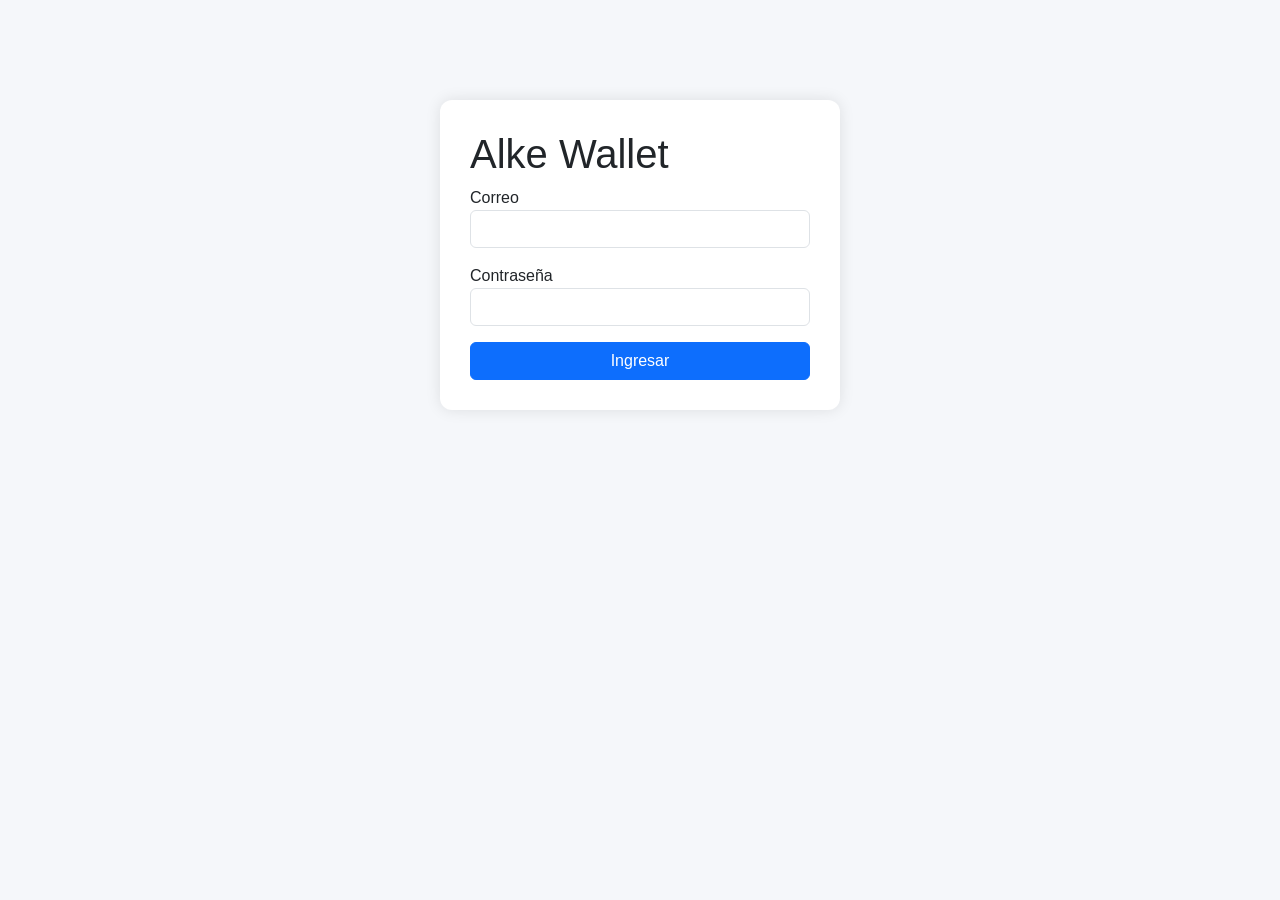
<file: index.html>
<!DOCTYPE html>
<html lang="es">
<head>
    <meta charset="UTF-8">
    <meta name="viewport" content="width=device-width, initial-scale=1.0">
    <title>Alke Wallet</title>

    <script>
        window.location.href = "pages/login.html";
    </script>
</head>
<body>

</body>
</html>
</file>
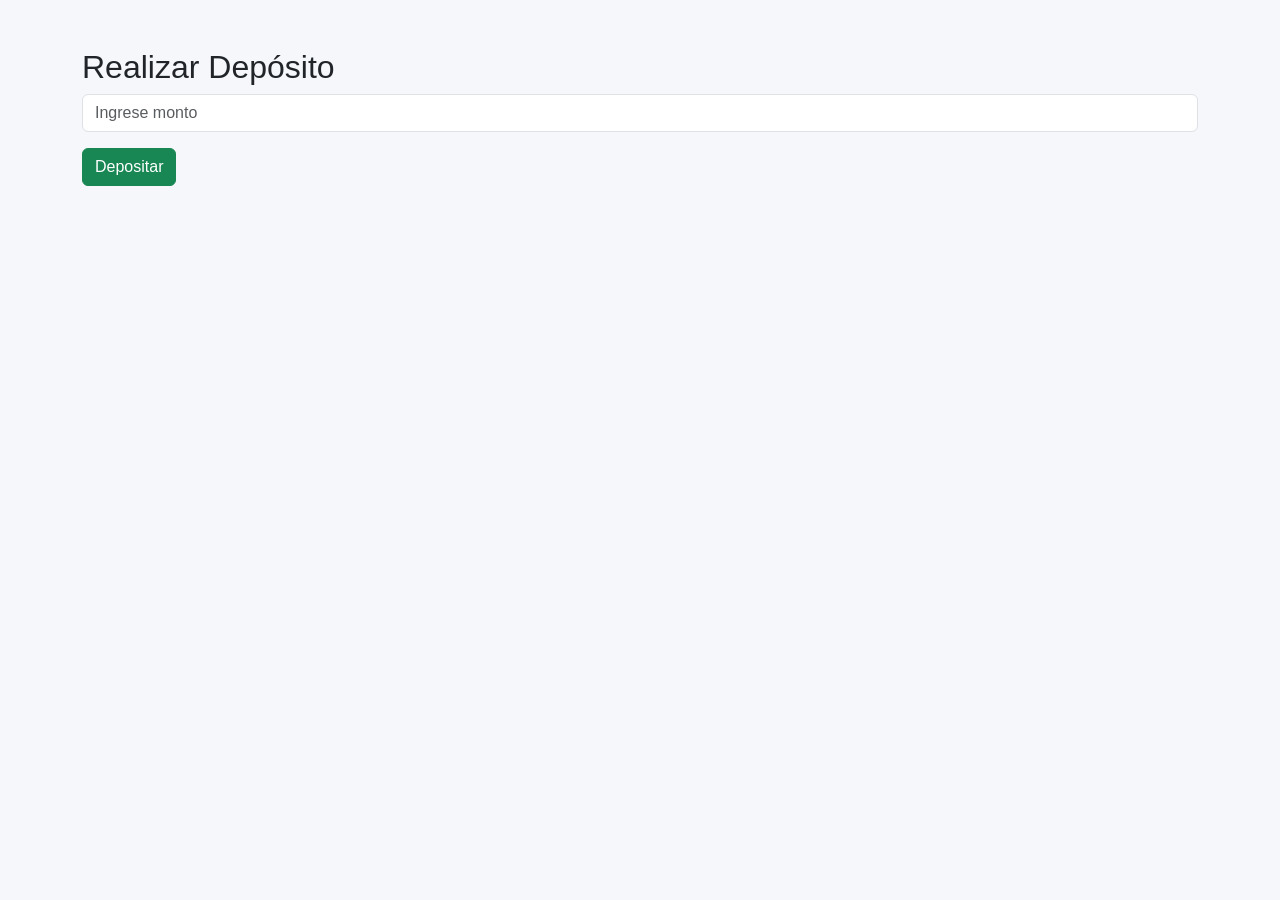
<file: pages/deposit.html>
<!DOCTYPE html>
<html lang="es">
<head>

<meta charset="UTF-8">
<meta name="viewport" content="width=device-width, initial-scale=1.0">

<title>Depósitos</title>

<link href="https://cdn.jsdelivr.net/npm/bootstrap@5.3.3/dist/css/bootstrap.min.css" rel="stylesheet">

<link rel="stylesheet" href="../assets/css/styles.css">

</head>
<body>

<div class="container mt-5">

<h2>Realizar Depósito</h2>

<form id="depositForm">

<input
type="number"
id="amount"
class="form-control mb-3"
placeholder="Ingrese monto"
required>

<button class="btn btn-success">
Depositar
</button>

</form>

<p id="resultado"></p>

</div>

<script src="https://code.jquery.com/jquery-3.7.1.min.js"></script>

<script src="../assets/js/deposit.js"></script>

</body>
</html>
</file>
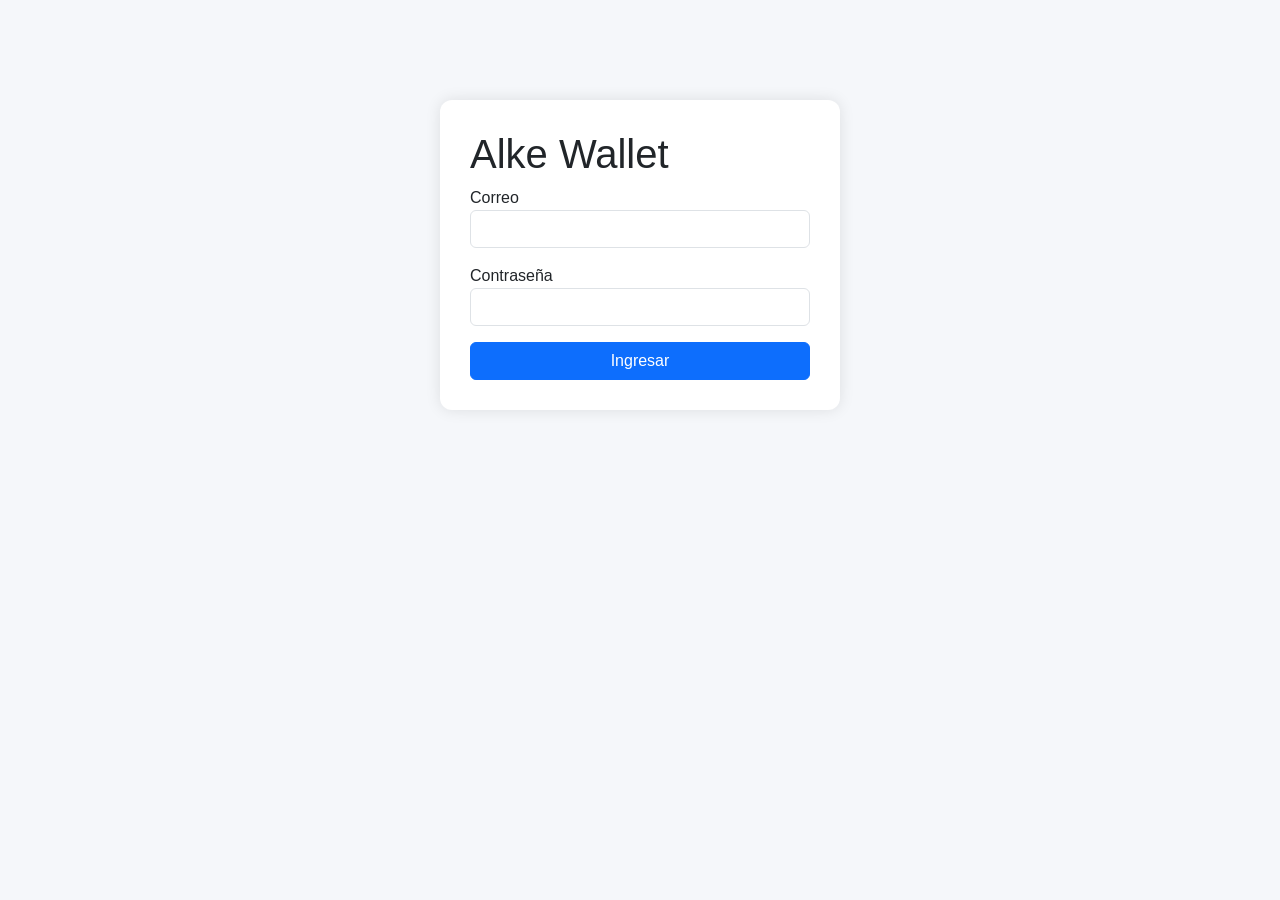
<file: pages/login.html>
<!DOCTYPE html>
<html lang="es">
<head>

    <meta charset="UTF-8">
    <meta name="viewport" content="width=device-width, initial-scale=1.0">

    <title>Login - Alke Wallet</title>

    <link href="https://cdn.jsdelivr.net/npm/bootstrap@5.3.3/dist/css/bootstrap.min.css" rel="stylesheet">

    <link rel="stylesheet" href="../assets/css/styles.css">

</head>
<body>

<div class="container">

    <div class="login-card">

        <h1>Alke Wallet</h1>

        <form id="loginForm">

            <div class="mb-3">
                <label>Correo</label>
                <input
                    type="email"
                    class="form-control"
                    id="email"
                    required>
            </div>

            <div class="mb-3">
                <label>Contraseña</label>
                <input
                    type="password"
                    class="form-control"
                    id="password"
                    required>
            </div>

            <button class="btn btn-primary w-100">
                Ingresar
            </button>

        </form>

        <div id="mensaje"></div>

    </div>

</div>

<script src="https://code.jquery.com/jquery-3.7.1.min.js"></script>

<script src="../assets/js/login.js"></script>

</body>
</html>
</file>
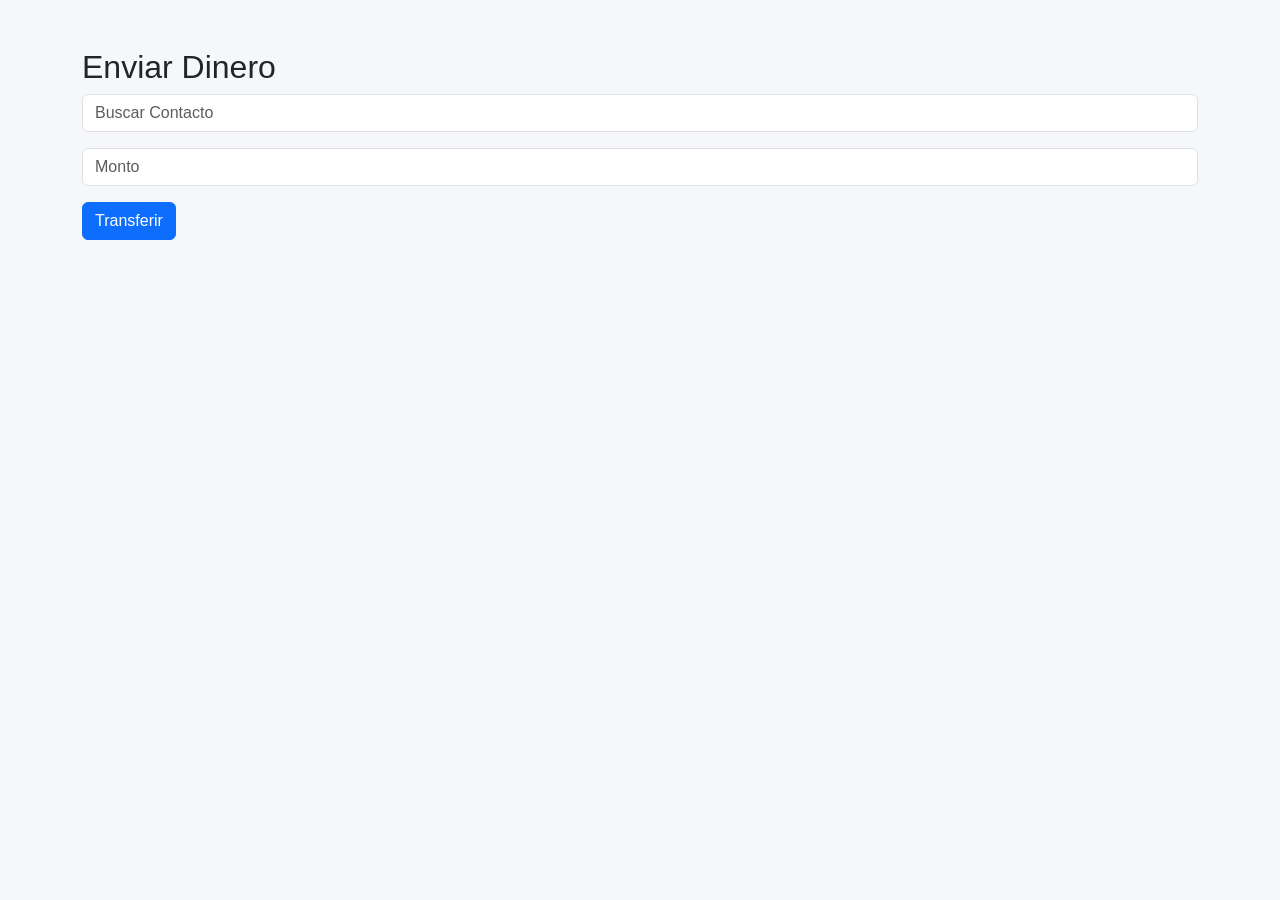
<file: pages/sendmoney.html>
<!DOCTYPE html>
<html lang="es">
<head>

<meta charset="UTF-8">

<meta name="viewport"
content="width=device-width, initial-scale=1.0">

<title>Enviar Dinero</title>

<link href="https://cdn.jsdelivr.net/npm/bootstrap@5.3.3/dist/css/bootstrap.min.css" rel="stylesheet">

<link rel="stylesheet" href="../assets/css/styles.css">

</head>

<body>

<div class="container mt-5">

<h2>Enviar Dinero</h2>

<form id="sendForm">

<input
type="text"
id="contact"
class="form-control mb-3"
placeholder="Buscar Contacto">

<input
type="number"
id="money"
class="form-control mb-3"
placeholder="Monto">

<button class="btn btn-primary">
Transferir
</button>

</form>

<div id="transferMessage"></div>

</div>

<script src="https://code.jquery.com/jquery-3.7.1.min.js"></script>

<script src="../assets/js/sendmoney.js"></script>

</body>
</html>
</file>
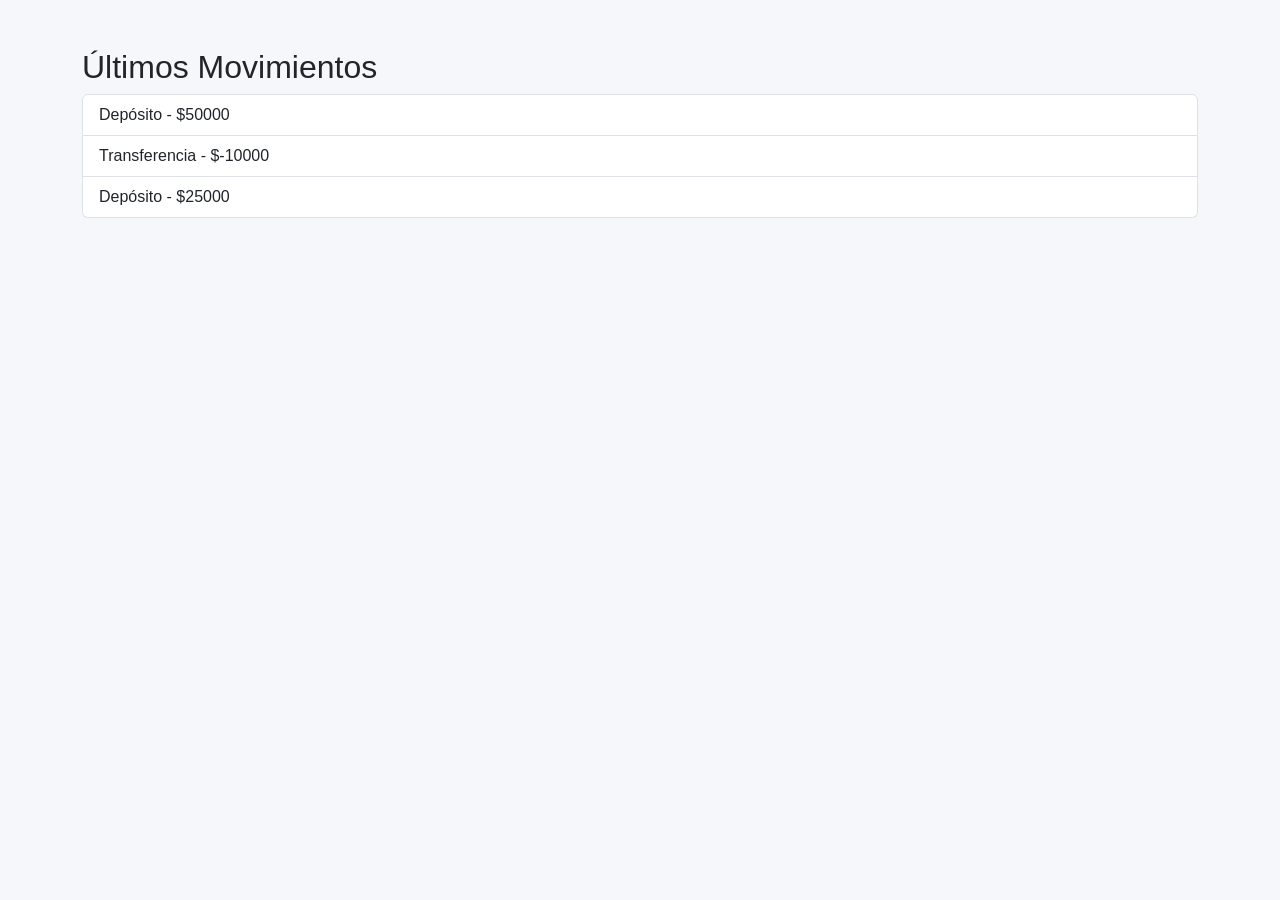
<file: pages/transactions.html>
<!DOCTYPE html>
<html lang="es">
<head>

<meta charset="UTF-8">

<meta name="viewport"
content="width=device-width, initial-scale=1.0">

<title>Movimientos</title>

<link href="https://cdn.jsdelivr.net/npm/bootstrap@5.3.3/dist/css/bootstrap.min.css" rel="stylesheet">

<link rel="stylesheet" href="../assets/css/styles.css">

</head>

<body>

<div class="container mt-5">

<h2>Últimos Movimientos</h2>

<ul
id="transactionList"
class="list-group">
</ul>

</div>

<script src="https://code.jquery.com/jquery-3.7.1.min.js"></script>

<script src="../assets/js/transactions.js"></script>

</body>
</html>
</file>
<file: assets/css/styles.css>
body{
    background-color:#f5f7fa;
    font-family:Arial, sans-serif;
}

.login-card{
    max-width:400px;
    margin:100px auto;
    background:white;
    padding:30px;
    border-radius:12px;
    box-shadow:0 0 15px rgba(0,0,0,.1);
}

.card{
    border:none;
    box-shadow:0 0 10px rgba(0,0,0,.1);
}
</file>
